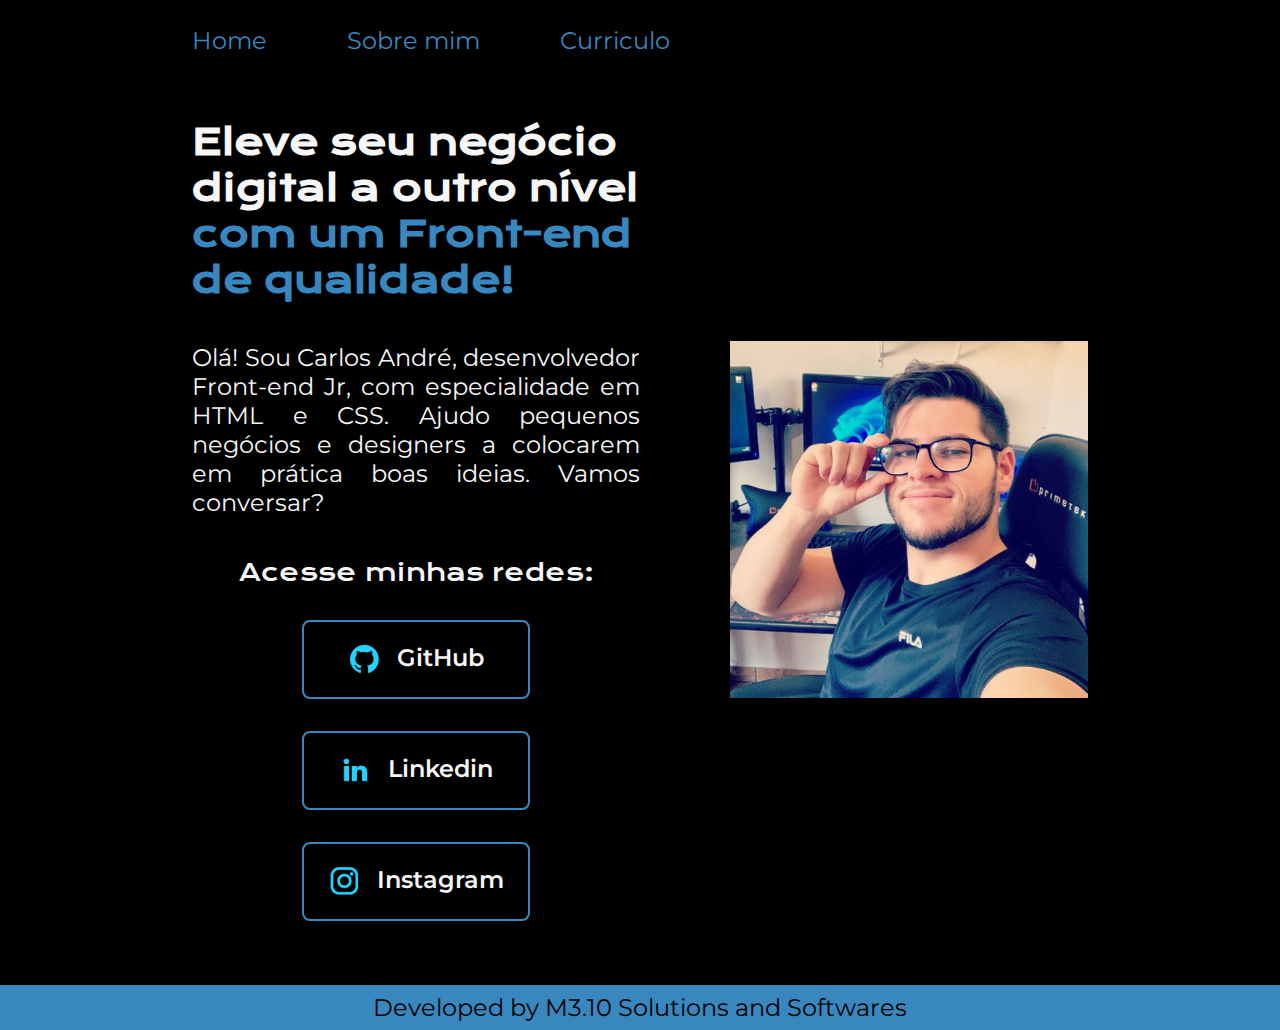
<file: index.html>
<!DOCTYPE html>
<html lang="pt-br">
<head>
    <meta charset="UTF-8">
    <meta name="viewport" content="width=device-width, initial-scale=1.0">
    <title>Portfólio</title>
    <link rel="stylesheet" href="Styles/style.css">

</head> <!-- Head é cabeça da página -->

<body> <!-- Body é o corpo da página -->
    <header class="cabecalho">
        <nav class="cabecalho__menu">
            <a class="cabecalho__menu__link" href="index.html">Home</a>
            <a class="cabecalho__menu__link" href="about.html">Sobre mim</a>
            <a class="cabecalho__menu__link" href="curriculo.html">Curriculo</a>
        </nav>
    </header>
    <main class="apresentacao">
            <section class="apresentacao__conteudo">
                <h1 class="apresentacao__conteudo__titulo">Eleve seu negócio digital a outro nível <strong class="titulo-destaque"> com um Front-end de qualidade!</strong></h1>
                <p class="apresentacao__conteudo__texto">Olá! Sou Carlos André, desenvolvedor Front-end Jr, com especialidade em HTML e CSS. Ajudo pequenos negócios e designers a colocarem em prática boas ideias. Vamos conversar?</p>
                <div class="apresentacao__links">
                    <h2 class="apresentacao__links__subtitulo">Acesse minhas redes:</h2>
                    <a class="apresentacao__links__navegacao" href="https://github.com/ImAlbatroz">
                        <img src="assets/github.png">
                        GitHub
                    </a>
                    <a class="apresentacao__links__navegacao" href="https://www.linkedin.com/in/carlos-andr%C3%A9-caixeta-fernandes-b38108226?utm_source=share&utm_campaign=share_via&utm_content=profile&utm_medium=ios_app">
                        <img src="assets/linkedin.png">
                        Linkedin
                    </a>
                    <a class="apresentacao__links__navegacao" href="https://www.instagram.com/carlos.andre.c.f">
                        <img src="assets/instagram.png">
                        Instagram
                    </a>
                </div>
            </section>
            <img class="apresentacao__imagem" src="assets/foto_carlos.png" alt="Foto do Carlos">
    </main>
    <footer class="rodape">
        <p> Developed by M3.10 Solutions and Softwares</p>
    </footer>
</body>

</html>
</file>
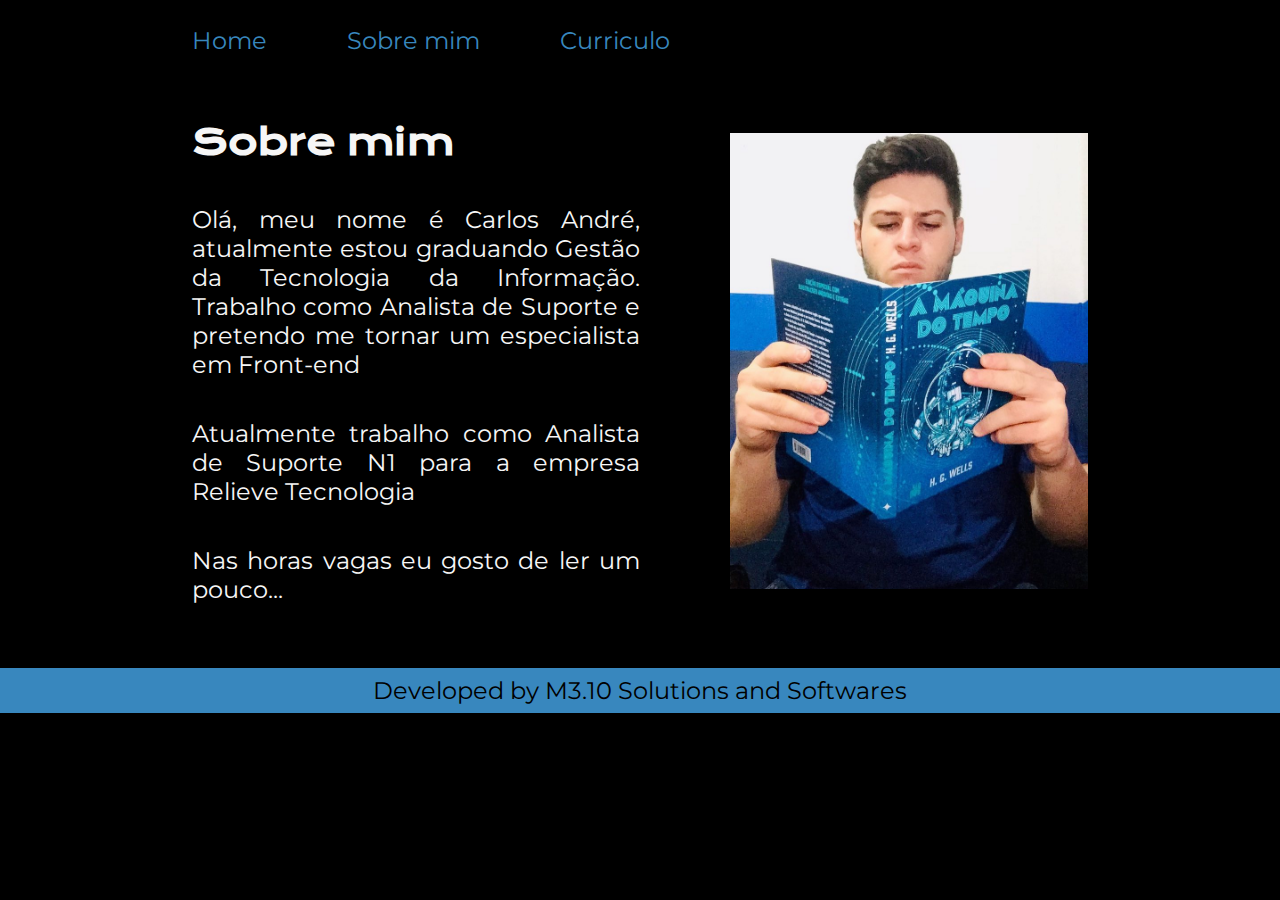
<file: about.html>
<!DOCTYPE html>
<html lang="en">
<head>
    <meta charset="UTF-8">
    <meta name="viewport" content="width=device-width, initial-scale=1.0">
    <title>Sobre mim</title>
    <link rel="stylesheet" href="Styles/style.css">
</head>
<body>
    <header class="cabecalho">
        <nav class="cabecalho__menu">
            <a class="cabecalho__menu__link" href="index.html">Home</a>
            <a class="cabecalho__menu__link" href="about.html">Sobre mim</a>
            <a class="cabecalho__menu__link" href="curriculo.html">Curriculo</a>
        </nav>
    </header>

    <main class="apresentacao">
        <section class="apresentacao__conteudo">
            <h1 class="apresentacao__conteudo__titulo">Sobre mim</h1>
            <p class="apresentacao__conteudo__texto">Olá, meu nome é Carlos André, atualmente estou graduando Gestão da Tecnologia da Informação. Trabalho como Analista de Suporte e pretendo me tornar um especialista em Front-end</p>
            <p class="apresentacao__conteudo__texto">Atualmente trabalho como Analista de Suporte N1 para a empresa Relieve Tecnologia</p>
            <p class="apresentacao__conteudo__texto">Nas horas vagas eu gosto de ler um pouco...</p>
        </section>
        <img class="apresentacao__imagem" src="assets/foto_carlos_lendo.jpg" alt="Foto do Carlos">
    </main>

    <footer class="rodape">
        <p> Developed by M3.10 Solutions and Softwares</p>
    </footer>
</body>
</html>
</file>
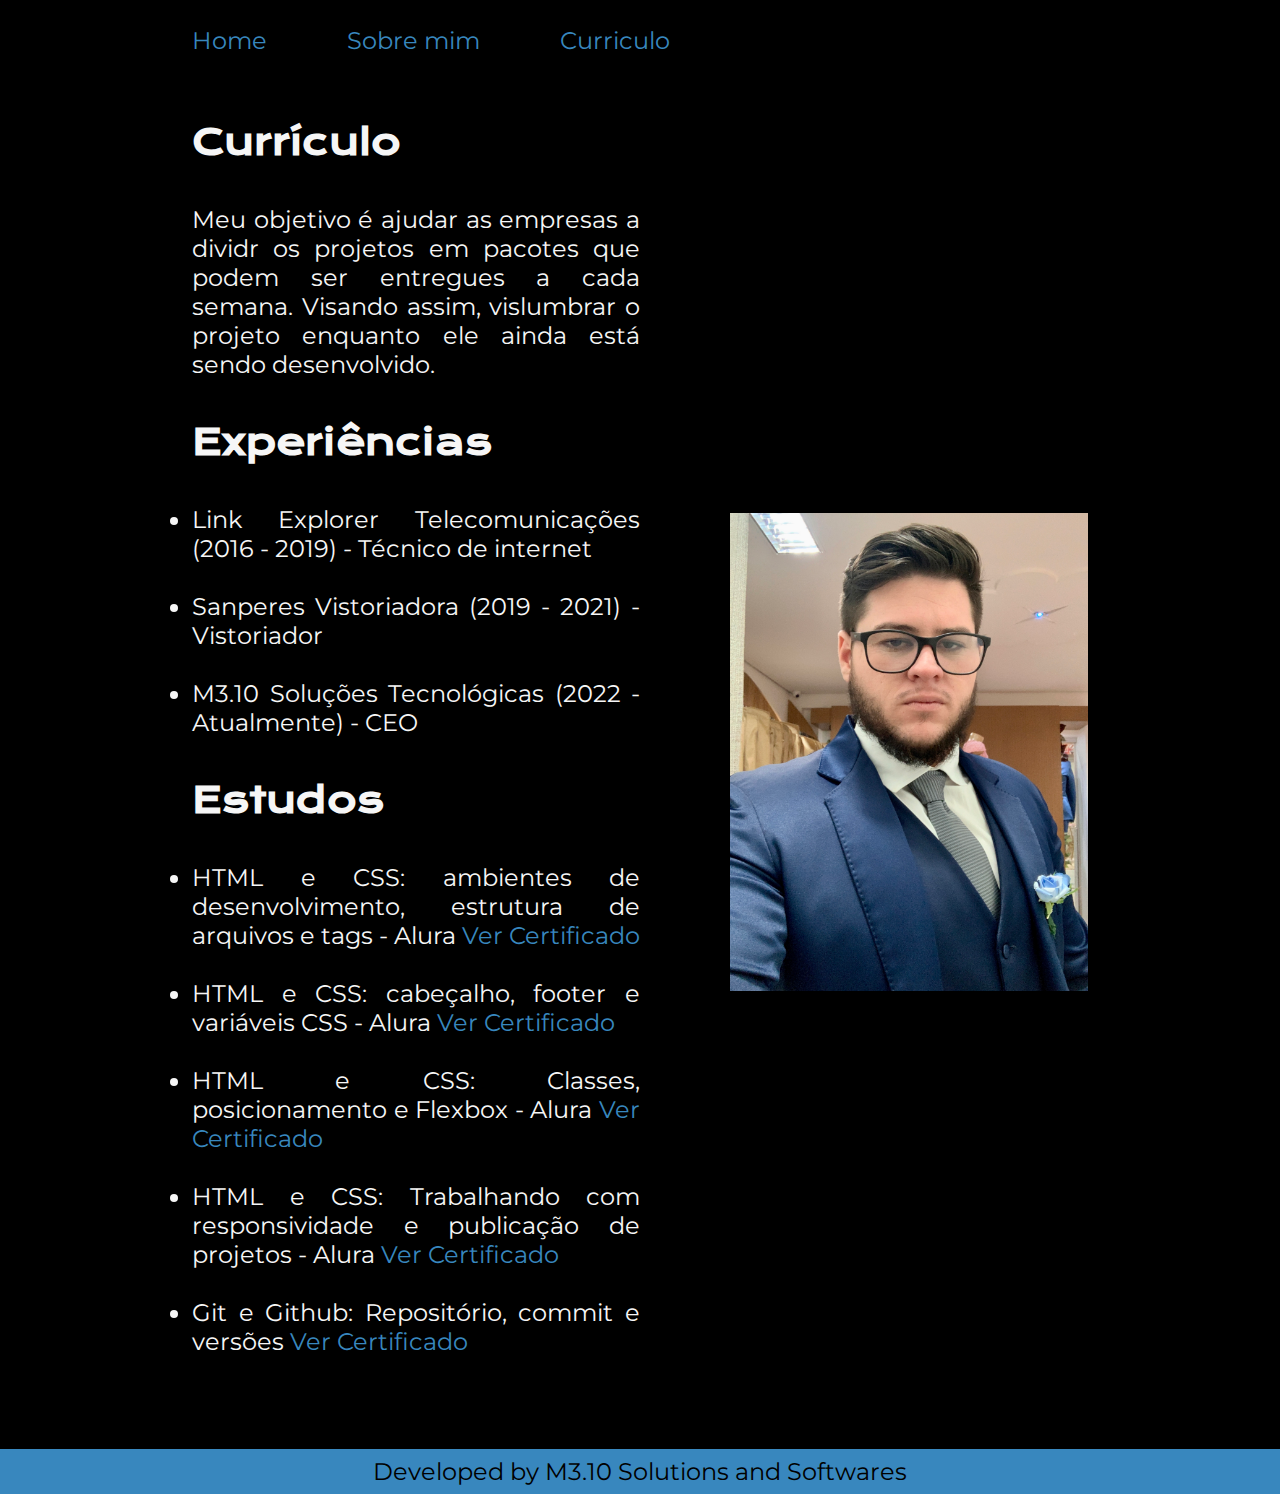
<file: curriculo.html>
<!DOCTYPE html>
<html lang="en">
<head>
    <meta charset="UTF-8">
    <meta name="viewport" content="width=device-width, initial-scale=1.0">
    <title>Curriculo</title>
    <link rel="stylesheet" href="Styles/style.css">
</head>
<body> 
    <header class="cabecalho">
    <nav class="cabecalho__menu">
        <a class="cabecalho__menu__link" href="index.html">Home</a>
        <a class="cabecalho__menu__link" href="about.html">Sobre mim</a>
        <a class="cabecalho__menu__link" href="curriculo.html">Curriculo</a>
    </nav>
    </header>

<main class="apresentacao">
    <section class="apresentacao__conteudo">
        <h1 class="apresentacao__conteudo__titulo">Currículo</h1>
            <p class="apresentacao__conteudo__texto">Meu objetivo é ajudar as empresas a dividr os projetos em pacotes que podem ser entregues a cada semana. Visando assim, vislumbrar o projeto enquanto ele ainda está sendo desenvolvido.</p>
            <h2 class="apresentacao__conteudo__titulo">Experiências</h2>
                <div class="apresentacao__conteudo__texto">
                   <ul class="apresentacao__conteudo__texto">
                        <li>Link Explorer Telecomunicações (2016 - 2019) - Técnico de internet</li><br>
                        <li>Sanperes Vistoriadora (2019 - 2021) - Vistoriador</li><br>
                        <li>M3.10 Soluções Tecnológicas (2022 - Atualmente) - CEO</li>
                   </ul> 
                </div>
            <h2 class="apresentacao__conteudo__titulo">Estudos</h2>
            <div class="apresentacao__conteudo__texto">
                <ul class="apresentacao__conteudo__texto">
                    <li>HTML e CSS: ambientes de desenvolvimento, estrutura de arquivos e tags - Alura <a href="https://cursos.alura.com.br/certificate/6b78f1ff-2da3-46db-8b75-a98237b1b4ea?lang=pt_BR">Ver Certificado</a></li><br>
                    <li>HTML e CSS: cabeçalho, footer e variáveis CSS - Alura <a href="https://cursos.alura.com.br/certificate/fe557221-fc3f-4f6f-9b45-b690e17d3e9b?lang=pt_BR">Ver Certificado</a></li><br>
                    <li>HTML e CSS: Classes, posicionamento e Flexbox - Alura <a href="https://cursos.alura.com.br/certificate/117c553b-7d61-4afe-85c6-32f4f34a6a2f?lang=pt_BR">Ver Certificado</a></li><br>
                    <li>HTML e CSS: Trabalhando com responsividade e publicação de projetos - Alura <a href="https://cursos.alura.com.br/certificate/e9903f6d-8115-46c0-a156-7edc466b3512?lang=pt_BR">Ver Certificado</a></li><br>          
                    <li>Git e Github: Repositório, commit e versões <a href="https://cursos.alura.com.br/certificate/02ad8845-77da-41cd-bbcf-cec81162ca2f?lang=pt_BR">Ver Certificado</a></li><br>             
                </ul>
            </div>
    </section>
    <img class="apresentacao__imagem" src="assets/foto_carlos_terno.jpg" alt="Foto do Carlos">
    
</main>

<footer class="rodape">
    <p> Developed by M3.10 Solutions and Softwares</p>
</footer>
</body>
</html>
</file>
<file: Styles/style.css>
@import url('https://fonts.googleapis.com/css2?family=Krona+One&family=Montserrat:wght@400;600&family=Roboto&display=swap');


:root{
    --cor-primaria: #000000;
    --cor-secundaria: #F6F6F6;
    --cor-terciaria: #3887BE;
    --cor-hover: #272727;

    --font-primaria: 'Krona One', sans-serif;
    --font-secundaria: 'Montserrat', sans-serif;
}

* {
    margin: 0;
    padding: 0;
}
body{
    /*height: 100vh;*/
    box-sizing: border-box;
    background-color: var(--cor-primaria);
    color: var(--cor-secundaria);
}
.cabecalho{
    padding: 2% 0% 0% 15%;
}
.cabecalho__menu{
    display: flex;
    gap: 80px;    
}
.cabecalho__menu__link{
    font-family: var(--font-secundaria);
    font-size: 1.5rem; /*Rem sem definição é 16px 1.5 signiica a quantidade de pixels pelo tamanho da tela*/
    color: var(--cor-terciaria);
    text-decoration: none;        
}
.cabecalho__menu__link:hover{
    background: var(--cor-hover);
}
.apresentacao {
    padding: 5% 15%;
    display: flex;
    align-items: center;
    justify-content: space-between;
    gap: 82px;
}
.titulo-destaque {
    color: var(--cor-terciaria);
}
.apresentacao__conteudo {
    width: /*615px em porcentagem da tela*/ 50%; 
    display: flex;
    flex-direction: column;
    gap: 40px;
}
.apresentacao__conteudo__titulo{
    font-size: 2.25rem;
    font-family: var(--font-primaria);
}
/*.apresentacao__conteudo__titulo:hover{
    font-size: 70px;
}*/
.apresentacao__conteudo__texto {
    font-size: 1.5rem;
    font-family: var(--font-secundaria);
    text-align: justify;
}
.apresentacao__conteudo__texto a {
    text-decoration: none;
    color: var(--cor-terciaria);
}
.apresentacao__links {
    display: flex;
    flex-direction: column;
    justify-content: space-between;
    align-items: center;
    gap: 32px;
}
.apresentacao__links__subtitulo{
    font-family: var(--font-primaria);
    font-weight: 400;
    font-size: 1.5rem;
}
.apresentacao__links__navegacao{
    /*background-color: #22d4fd;*/

    display: flex;
    justify-content: center;
    gap: 16px;
    width: 50%;
    text-align: center;
    border-radius: 8px;   
    font-size: 1.5rem;
    font-weight: 600;
    padding: 21.5px 0;
    text-decoration: none;
    color: var(--cor-secundaria);
    font-family: var(--font-secundaria);
    border: 2px solid var(--cor-terciaria);    
}
.apresentacao__links__navegacao:hover{
    background-color: var(--cor-hover);
    /*border: 4px double;*/
}
.apresentacao__imagem{
    width: 40%;
}
.rodape{
    color:var(--cor-primaria);
    background-color: var(--cor-terciaria);
    padding: 8px;
    text-align: center;
    font-family: var(--font-secundaria);
    font-size: 1.5rem;
    font-weight: 400;
}
@media (max-width: 1200px){

    .cabecalho{
        padding:10%;
    }
    .cabecalho__menu{
        justify-content: center;
    }
    .apresentacao{
        flex-direction: column-reverse;
        padding: 5%;
    }
    /* body{
       background-color: #0F2167;
    }*/
    .apresentacao__conteudo{
        width: auto;
    }
    .apresentacao__imagem{
        width: 40%;
    }

}
</file>
